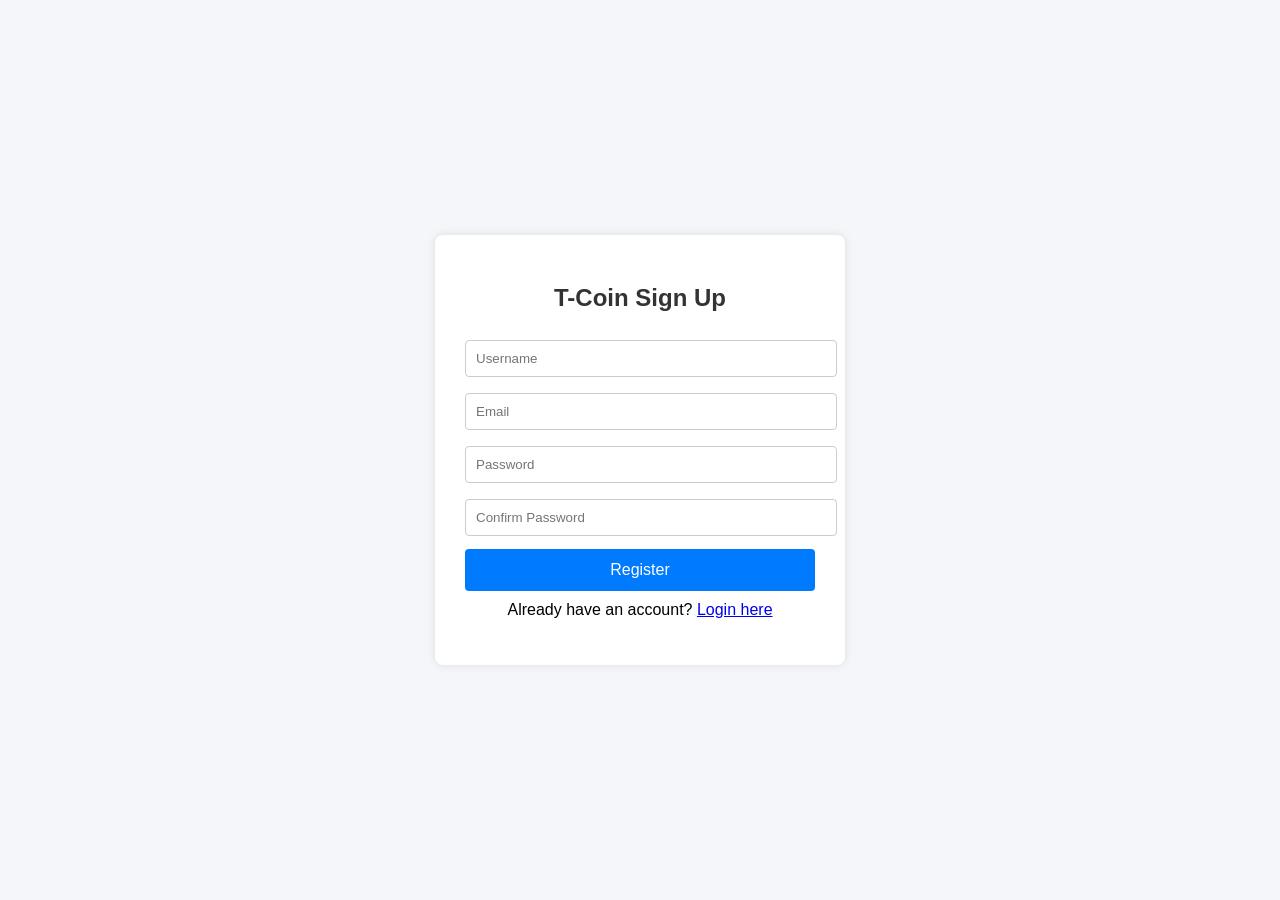
<file: index.html>
<!DOCTYPE html>
<html lang="en">
<head>
  <meta charset="UTF-8">
  <title>T-Coin Authentication Portal</title>
  <link rel="stylesheet" href="style.css">
  <link rel="shortcut icon" href="tcoin.png" type="image/png" />
  <style>
    .hidden { display: none; }
    .toggle-link { text-align: center; margin-top: 10px; }
    .error { color: red; font-size: 14px; margin-top: 5px; }
  </style>
</head>
<body>
  <div class="container">
    <h2 id="formTitle">T-Coin Sign Up</h2>

    <!-- Registration Form -->
    <form id="registrationForm">
      <input type="text" id="username" placeholder="Username" required>
      <input type="email" id="email" placeholder="Email" required>
      <input type="password" id="password" placeholder="Password" required>
      <input type="password" id="confirmPassword" placeholder="Confirm Password" required>
      <div id="errorMessage" class="error"></div>
      <button type="submit">Register</button>
    </form>

    <!-- Login Form -->
    <form id="loginForm" class="hidden">
      <input type="email" id="loginEmail" placeholder="Email" required>
      <input type="password" id="loginPassword" placeholder="Password" required>
      <div id="loginError" class="error"></div>
      <button type="submit">Login</button>
    </form>

    <!-- Toggle Links -->
    <p class="toggle-link">
      <span id="toggleToLogin">Already have an account? <a href="#">Login here</a></span>
      <span id="toggleToRegister" class="hidden">Don’t have an account? <a href="#">Register here</a></span>
    </p>
  </div>

  <script>
    const formTitle = document.getElementById('formTitle');
    const registrationForm = document.getElementById('registrationForm');
    const loginForm = document.getElementById('loginForm');
    const toggleToLogin = document.getElementById('toggleToLogin');
    const toggleToRegister = document.getElementById('toggleToRegister');

    // Toggle between forms
    toggleToLogin.addEventListener('click', () => {
      registrationForm.classList.add('hidden');
      loginForm.classList.remove('hidden');
      toggleToLogin.classList.add('hidden');
      toggleToRegister.classList.remove('hidden');
      formTitle.textContent = "T-Coin Login";
    });

    toggleToRegister.addEventListener('click', () => {
      loginForm.classList.add('hidden');
      registrationForm.classList.remove('hidden');
      toggleToRegister.classList.add('hidden');
      toggleToLogin.classList.remove('hidden');
      formTitle.textContent = "T-Coin Sign Up";
    });

    // Registration handler
    registrationForm.addEventListener('submit', async (event) => {
      event.preventDefault();
      const username = document.getElementById('username').value.trim();
      const email = document.getElementById('email').value.trim();
      const password = document.getElementById('password').value;
      const confirmPassword = document.getElementById('confirmPassword').value;
      const errorMessage = document.getElementById('errorMessage');

      if (password !== confirmPassword) {
        errorMessage.textContent = "Passwords do not match!";
        return;
      }

      try {
        const response = await fetch('http://localhost:5000/register', {
          method: 'POST',
          headers: { 'Content-Type': 'application/json' },
          body: JSON.stringify({ username, email, password })
        });
        const data = await response.json();
        if (response.ok) {
          alert(data.message);
          registrationForm.reset();
        } else {
          errorMessage.textContent = data.error;
        }
      } catch (err) {
        errorMessage.textContent = "Server error: " + err.message;
      }
    });

    // Login handler
    loginForm.addEventListener('submit', async (event) => {
      event.preventDefault();
      const email = document.getElementById('loginEmail').value.trim();
      const password = document.getElementById('loginPassword').value;
      const loginError = document.getElementById('loginError');

      try {
        const response = await fetch('http://localhost:5000/login', {
          method: 'POST',
          headers: { 'Content-Type': 'application/json' },
          body: JSON.stringify({ email, password })
        });
        const data = await response.json();
        if (response.ok) {
          localStorage.setItem('token', data.token);
          localStorage.setItem('username', data.username);
          window.location.href = "dashboard.html";
        } else {
          loginError.textContent = data.error;
        }
      } catch (err) {
        loginError.textContent = "Server error: " + err.message;
      }
    });
  </script>
</body>
</html>
</file>
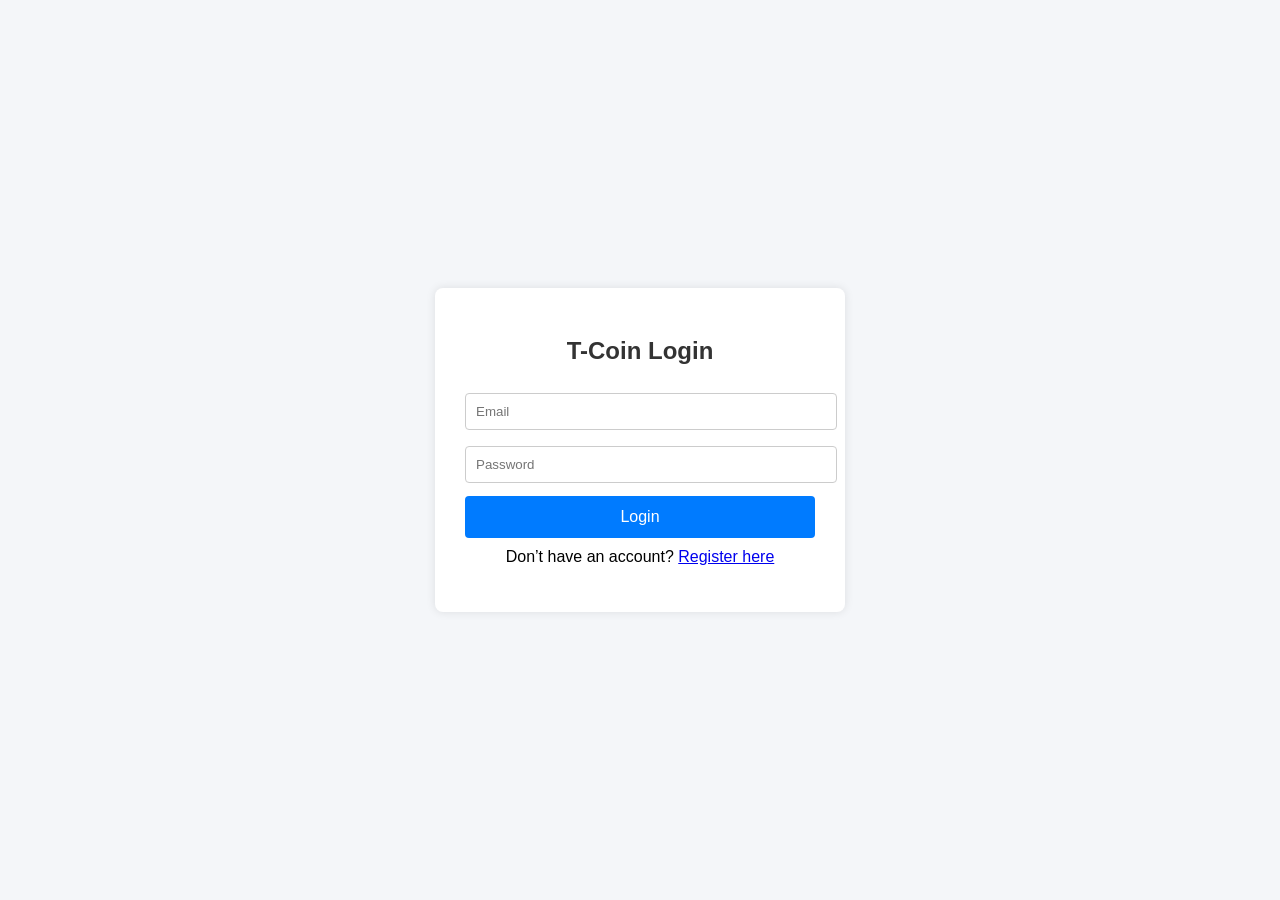
<file: login.html>
<!DOCTYPE html>
<html lang="en">
<head>
  <meta charset="UTF-8">
  <title>T-Coin Login Portal</title>
  <link rel="stylesheet" href="style.css">
  <link rel="shortcut icon" href="tcoin.png" type="image/png" />
</head>
<body>
  <div class="container">
    <h2>T-Coin Login</h2>
    <form id="loginForm" novalidate>
      <input type="email" id="loginEmail" placeholder="Email" required>
      <input type="password" id="loginPassword" placeholder="Password" required>
      <div id="loginError" class="error"></div>
      <button type="submit">Login</button>
    </form>
    <p class="switch-page">
      Don’t have an account? <a href="index.html">Register here</a>
    </p>
  </div>
  <script src="login.js"></script>
</body>
</html>
</file>
<file: style.css>
body {
  font-family: Arial, sans-serif;
  background: #f4f6f9;
  display: flex;
  justify-content: center;
  align-items: center;
  height: 100vh;
  margin: 0;
}

.container {
  background: #fff;
  padding: 30px;
  border-radius: 8px;
  box-shadow: 0 0 10px rgba(0,0,0,0.1);
  width: 350px;
}

h2 {
  text-align: center;
  margin-bottom: 20px;
  color: #333;
}

input {
  width: 100%;
  padding: 10px;
  margin: 8px 0;
  border: 1px solid #ccc;
  border-radius: 4px;
}

button {
  width: 100%;
  padding: 12px;
  background: #007bff;
  color: #fff;
  border: none;
  border-radius: 4px;
  font-size: 16px;
  cursor: pointer;
}

button:hover {
  background: #0056b3;
}

.error {
  color: red;
  font-size: 14px;
  margin-top: 5px;
}

.switch-page {
  text-align: center;
  margin-top: 10px;
}
</file>
